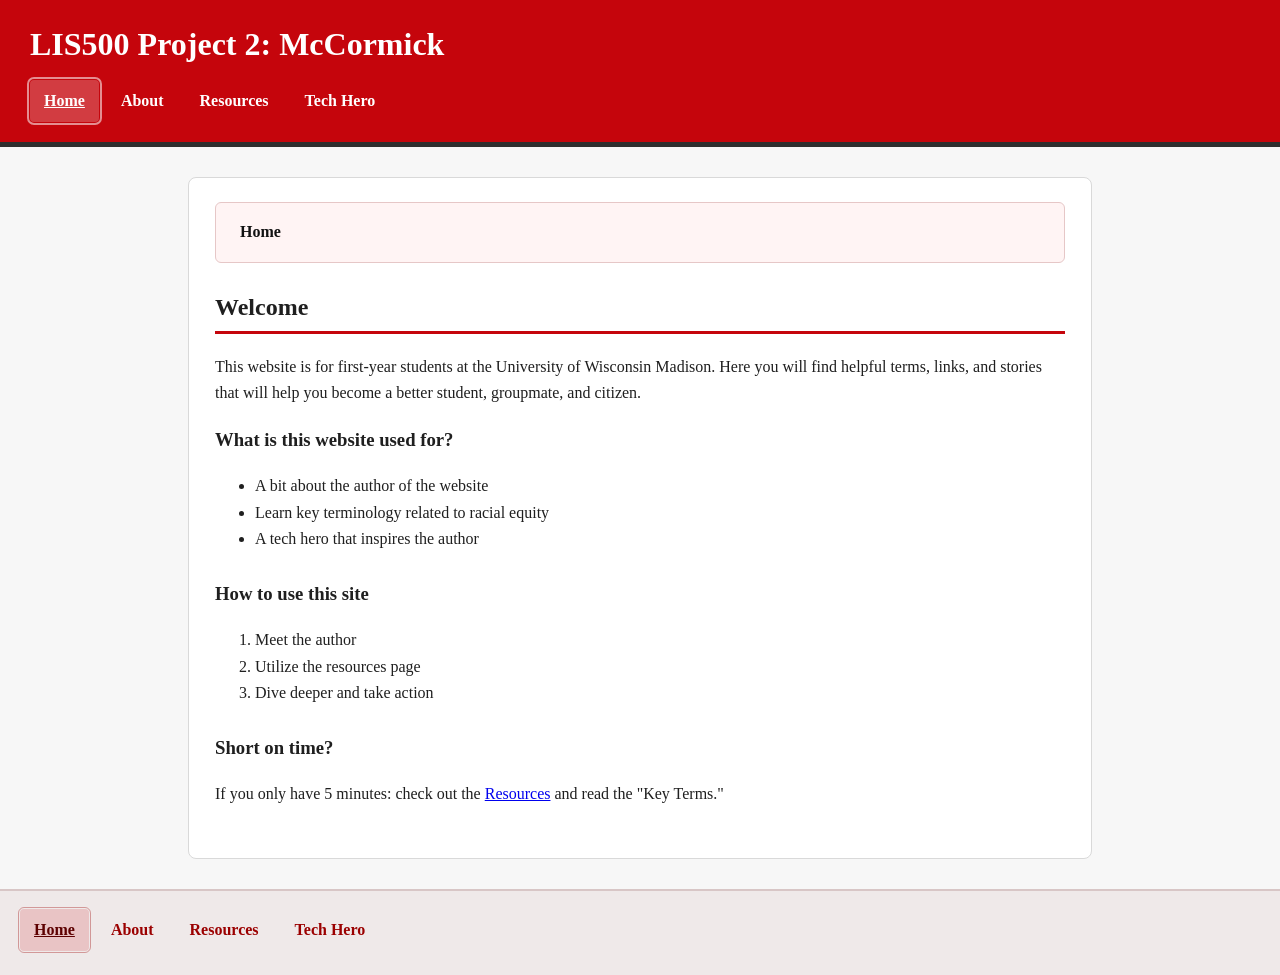
<file: index.html>
<!DOCTYPE html>
<html lang="en">
<head>
  <meta charset="UTF-8">
  <!-- Consistent across all pages -->
  <title>LIS500 Project 2: McCormick</title>
  <link rel="stylesheet" href="stylepage.css">
</head>
<body>
  <header class="site-header">
    <h1>LIS500 Project 2: McCormick</h1>
    <!-- Navigation -->
    <nav aria-label="Primary Navigation">
      <ul>
        <li><a href="index.html" class="active">Home</a></li>
        <li><a href="about.html">About</a></li>
        <li><a href="resources.html">Resources</a></li>
        <li><a href="tech-hero.html">Tech Hero</a></li>
      </ul>
    </nav>
  </header>
  <main id="main-content">
    <!-- Add breadcrumb -->
    <nav aria-label="Breadcrumb">
      <ol class="breadcrumbs">
        <li><a href="index.html" aria-current="page">Home</a></li>
      </ol>
    </nav>
    <article aria-labelledby="welcome-heading">
      <!-- Purpose of the site -->
      <h2 id="welcome-heading">Welcome</h2>
      <p class="lead">
        This website is for first-year students at the University of Wisconsin Madison. Here you will
        find helpful terms, links, and stories that will help you become a better student, groupmate, and citizen.
      </p>
      <section aria-labelledby="site-use-heading">
        <h3 id="site-use-heading">What is this website used for?</h3>
        <!--Any other way to show this besides a list? This feels basic.-->
        <ul>
          <li>A bit about the author of the website</li>
          <li>Learn key terminology related to racial equity</li>
          <li>A tech hero that inspires the author</li>
        </ul>
      </section>
      <section aria-labelledby="how-to-use-heading">
        <h3 id="how-to-use-heading">How to use this site</h3>
        <ol>
          <li>Meet the author</li>
          <li>Utilize the resources page</li>
          <li>Dive deeper and take action</li>
        </ol>
      </section>
      <aside aria-labelledby="quick-tip-heading">
        <h3 id="quick-tip-heading">Short on time?</h3>
        <p>
          If you only have 5 minutes: check out the <a href="resources.html">Resources</a> and read the "Key Terms."
        </p>
      </aside>
    </article>
  </main>
  <!--bottom line navigation here-->
  <footer class="site-footer">
    <nav aria-label="Footer Navigation">
      <ul>
        <li><a href="index.html" class="active">Home</a></li>
        <li><a href="about.html">About</a></li>
        <li><a href="resources.html">Resources</a></li>
        <li><a href="tech-hero.html">Tech Hero</a></li>
      </ul>
    </nav>
  </footer>
</body>
</html>
</file>
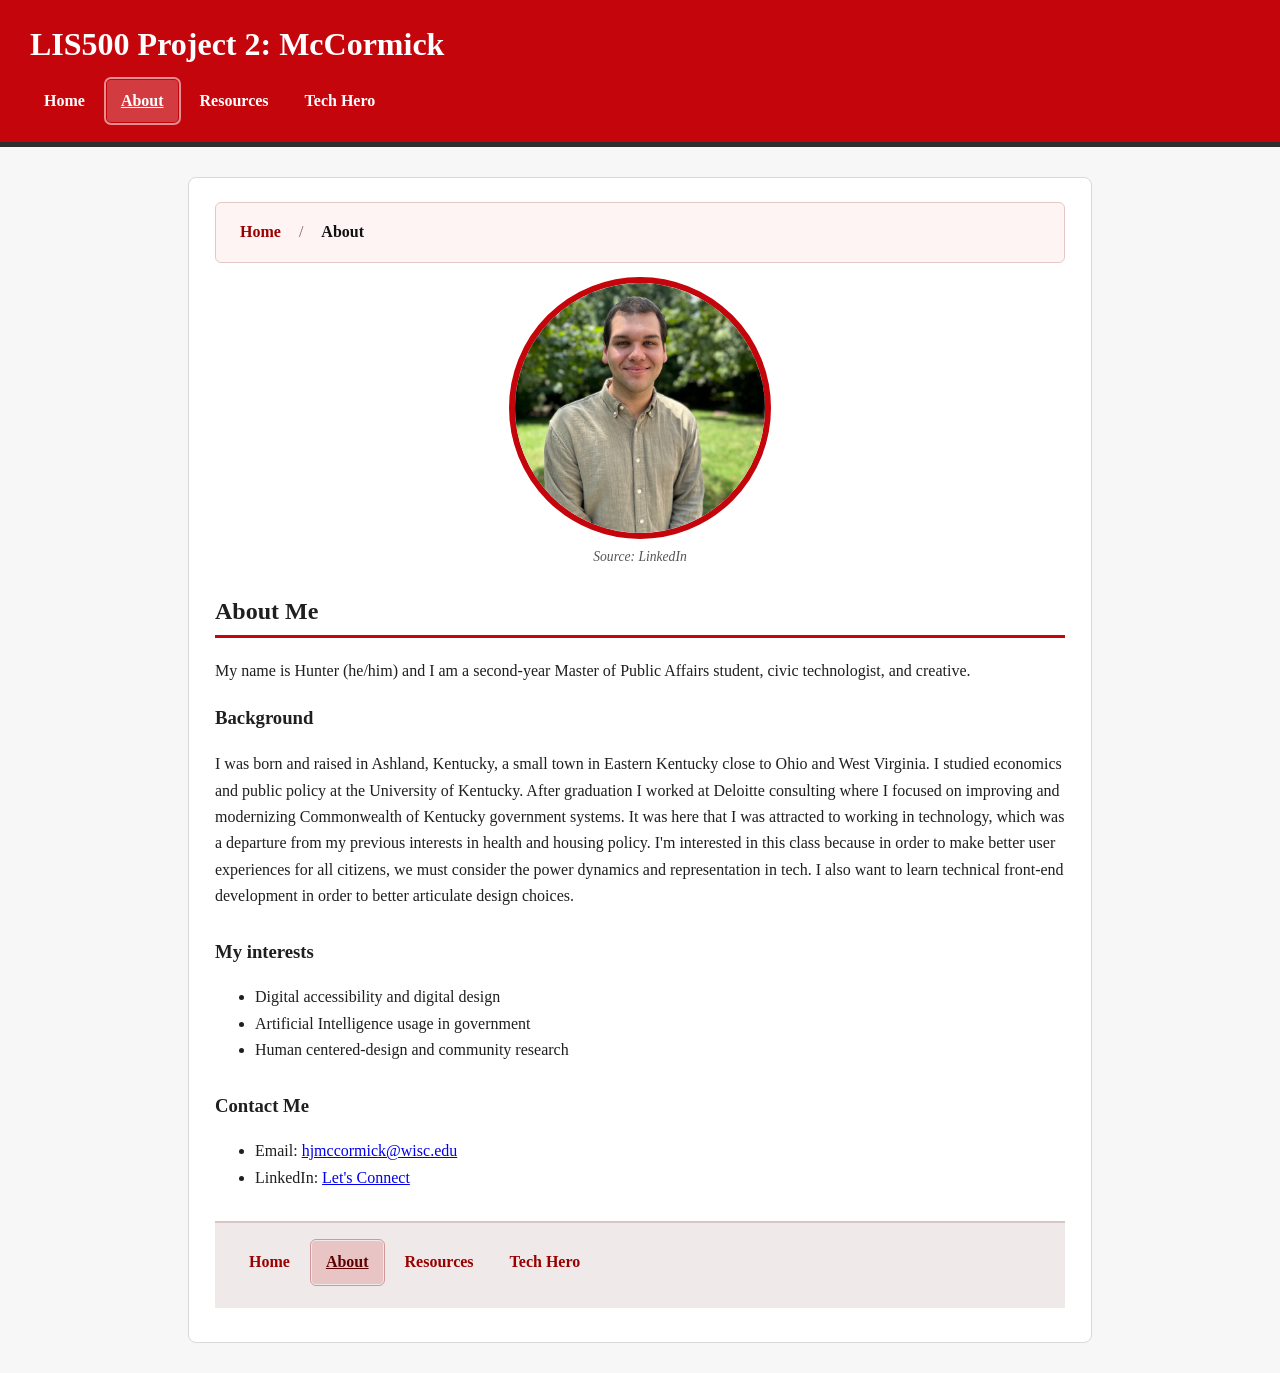
<file: about.html>
<!DOCTYPE html>
<html lang="en">
<head>
  <!-- redo for text rendering -->
  <meta charset="UTF-8">
  <title>LIS500 Project 2: McCormick</title>
  <link rel="stylesheet" href="stylepage.css">
</head>
<body>
  <a class="skip-link" href="#main-content">Skip to main content</a>
  <header class="site-header">
    <h1>LIS500 Project 2: McCormick</h1>
    <!-- Constant navigation code goes here -->
    <nav aria-label="Primary Navigation">
      <ul>
        <li><a href="index.html">Home</a></li>
        <li><a href="about.html" class="active">About</a></li>
        <li><a href="resources.html">Resources</a></li>
        <li><a href="tech-hero.html">Tech Hero</a></li>
      </ul>
    </nav>
  </header>
  <main id="main-content">
    <!-- Add breadcrumb for page navigation -->
    <nav aria-label="Breadcrumb">
      <ol class="breadcrumbs">
        <li><a href="index.html">Home</a></li>
        <li><a href="about.html" aria-current="page">About</a></li>
      </ol>
    </nav>
    <!-- Profile Picture -->
    <figure class="assets/images/headshot.jpg">
      <img src="headshot.jpg" class="profile-photo" alt="A headshot of Hunter softly smiling against a nature backdrop.">
      <figcaption class="image-credit">Source: LinkedIn</figcaption>
    </figure>
    <div class="container">
      <article aria-labelledby="about-me-heading">
        <header>
          <h2 id="about-me-heading">About Me</h2>
          <p class="intro">
            My name is Hunter (he/him) and I am a second-year Master of Public Affairs student, civic technologist,
            and creative.
          </p>
        </header>
        <section>
          <h3>Background</h3>
          <p>
            I was born and raised in Ashland, Kentucky, a small town in Eastern Kentucky close to Ohio and West
            Virginia. I studied economics and public policy at the University of Kentucky. After graduation I worked
            at Deloitte consulting where I focused on improving and modernizing Commonwealth of Kentucky
            government systems. It was here that I was attracted to working in technology, which was a departure from my
            previous interests in health and housing policy. I'm interested in this class because in order to make better
            user experiences for all citizens, we must consider the power dynamics and representation in tech. I also
            want to learn technical front-end development in order to better articulate design choices.
          </p>
        </section>
        <section>
          <h3>My interests</h3>
          <ul>
            <!-- Images, links, or cards instead of plain text -->
            <li>Digital accessibility and digital design</li>
            <li>Artificial Intelligence usage in government</li>
            <li>Human centered-design and community research</li>
          </ul>
        </section>
        <aside aria-labelledby="contact-heading">
          <h3 id="contact-heading">Contact Me</h3>
          <ul>
            <li>Email: <a href="mailto:hjmccormick@wisc.edu">hjmccormick@wisc.edu</a></li>
            <li>LinkedIn: <a href="https://www.linkedin.com/in/hunter-mccormick-75a8641b6/">Let's Connect</a></li>
          </ul>
        </aside>
  <!--constant bottom line navigation here-->
  <footer class="site-footer">
    <nav aria-label="Footer Navigation">
      <ul>
        <li><a href="index.html">Home</a></li>
        <li><a href="about.html" class="active">About</a></li>
        <li><a href="resources.html">Resources</a></li>
        <li><a href="tech-hero.html">Tech Hero</a></li>
      </ul>
    </nav>
  </footer>
</body>
</html>
</file>
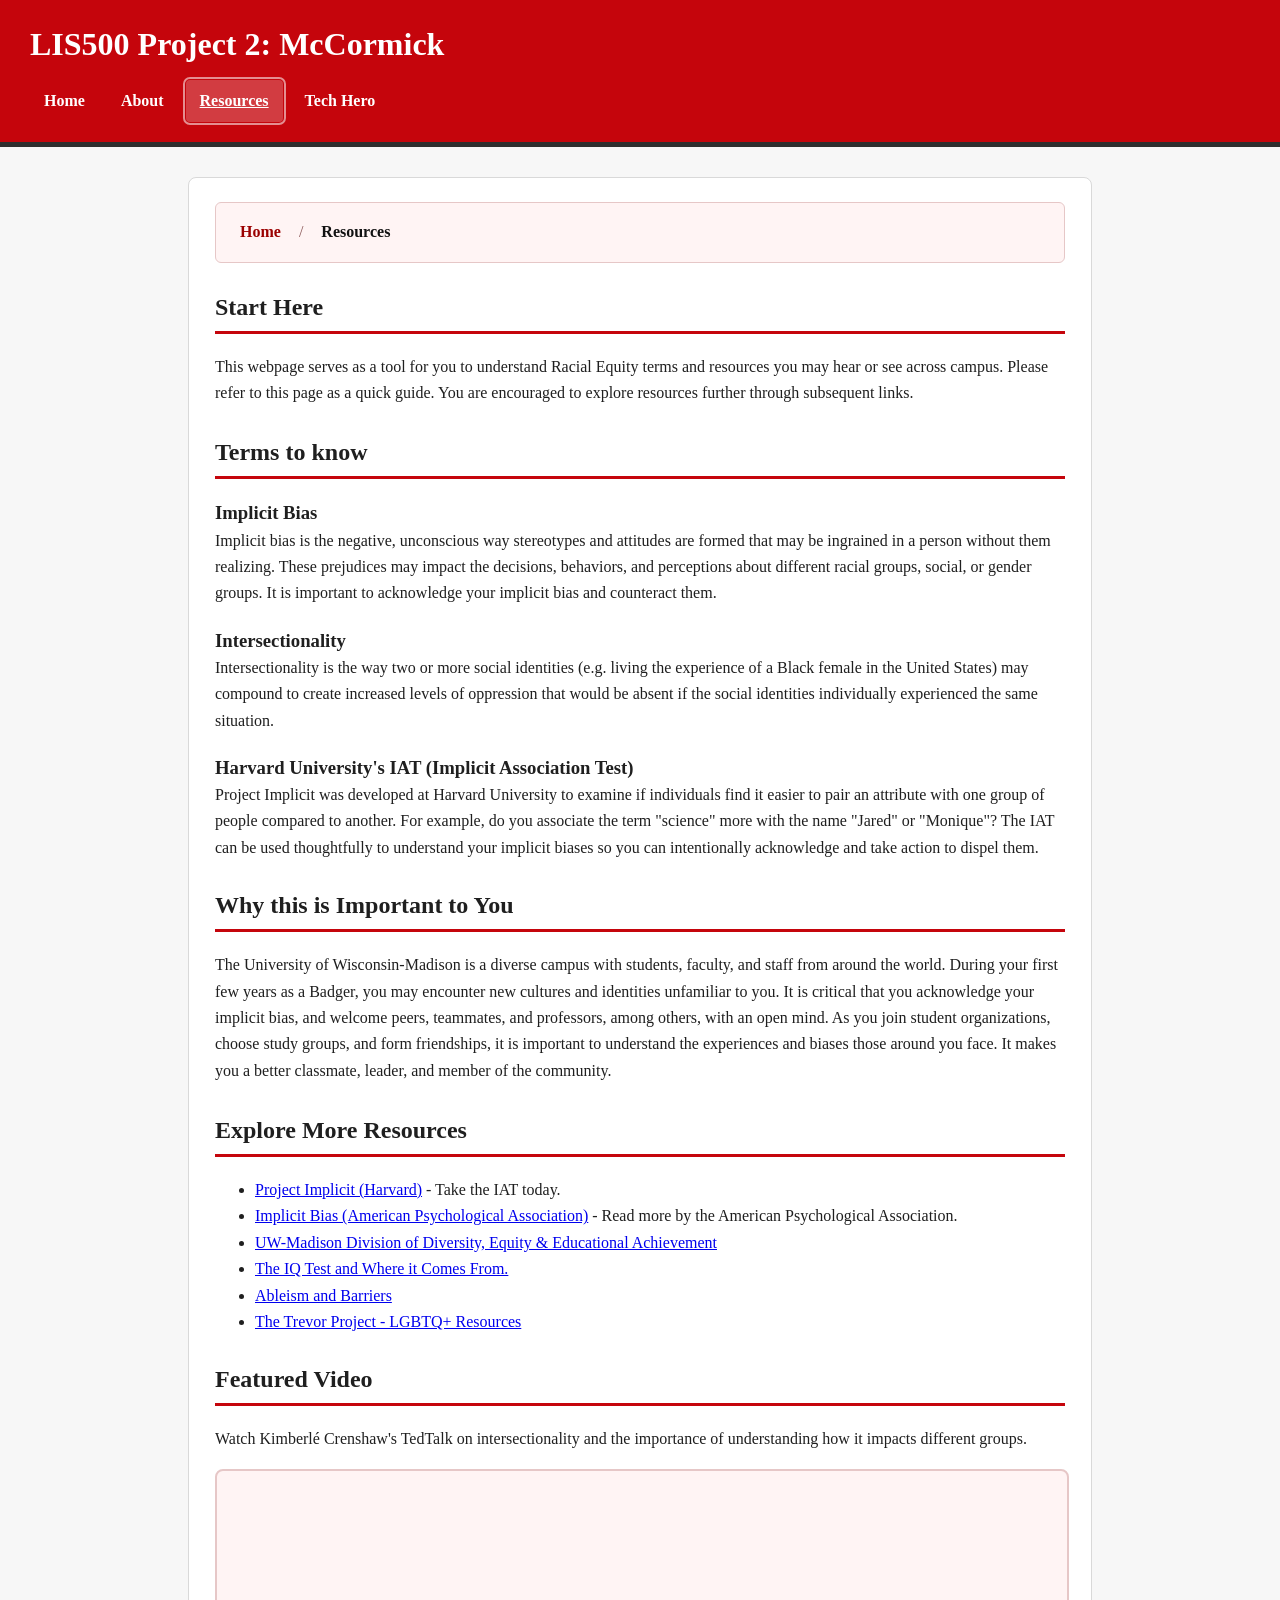
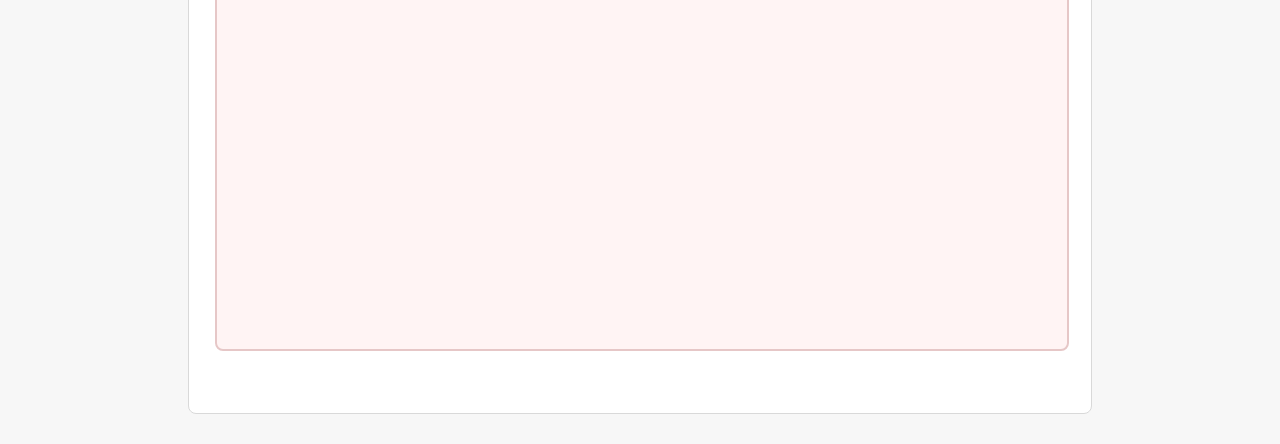
<file: resources.html>
<!DOCTYPE html>
<html lang="en">
<head>
  <meta charset="UTF-8">
  <!-- Shared page title format -->
  <title>LIS500 Project 2: McCormick</title>
  <link rel="stylesheet" href="stylepage.css">
</head>
<body>
  <header class="site-header">
    <h1>LIS500 Project 2: McCormick</h1>
    <!-- Constant navigation -->
    <nav aria-label="Primary Navigation">
      <ul>
        <li><a href="index.html">Home</a></li>
        <li><a href="about.html">About</a></li>
        <li><a href="resources.html" class="active">Resources</a></li>
        <li><a href="tech-hero.html">Tech Hero</a></li>
      </ul>
    </nav>
  </header>
  <main id="main-content">
    <!-- Add breadcrumb -->
    <nav aria-label="Breadcrumb">
      <ol class="breadcrumbs">
        <li><a href="index.html">Home</a></li>
        <li><a href="resources.html" aria-current="page">Resources</a></li>
      </ol>
    </nav>
    <article aria-labelledby="start-here-heading">
      <section>
        <h2 id="start-here-heading">Start Here</h2>
        <p>
          This webpage serves as a tool for you to understand Racial Equity terms and resources you may hear or see
          across campus. Please refer to this page as a quick guide. You are encouraged to explore resources further
          through subsequent links.
        </p>
      </section>
    </article>
    <!-- Begin main content -->
    <article aria-labelledby="terms-heading">
      <h2 id="terms-heading">Terms to know</h2>
      <dl>
        <dt class="term-title">Implicit Bias</dt>
        <dd>
          Implicit bias is the negative, unconscious way stereotypes and attitudes are formed that may be ingrained in
          a person without them realizing. These prejudices may impact the decisions, behaviors, and perceptions about
          different racial groups, social, or gender groups. It is important to acknowledge your implicit bias and
          counteract them.
        </dd>
        <dt class="term-title">Intersectionality</dt>
        <dd>
          Intersectionality is the way two or more social identities (e.g. living the experience of a Black female
          in the United States) may compound to create increased levels of oppression that would be absent
          if the social identities individually experienced the same situation.
        </dd>
        <dt class="term-title">Harvard University's IAT (Implicit Association Test)</dt>
        <dd>
          Project Implicit was developed at Harvard University to examine if individuals find it easier to
          pair an attribute with one group of people compared to another. For example, do you associate the term "science"
          more with the name "Jared" or "Monique"? The IAT can be used thoughtfully to understand your implicit biases
          so you can intentionally acknowledge and take action to dispel them.
        </dd>
      </dl>
    </article>
    <section>
      <h2>Why this is Important to You</h2>
      <p>
        The University of Wisconsin-Madison is a diverse campus with students, faculty, and staff from around the world.
        During your first few years as a Badger, you may encounter new cultures and identities unfamiliar to you. It
        is critical that you acknowledge your implicit bias, and welcome peers, teammates, and professors, among others,
        with an open mind. As you join student organizations, choose study groups, and form friendships, it is important
        to understand the experiences and biases those around you face. It makes you a better classmate, leader, and
        member of the community.
      </p>
    </section>
    <aside aria-labelledby="resource-list-heading">
      <h2 id="resource-list-heading">Explore More Resources</h2>
      <ul>
        <li>
          <a href="https://implicit.harvard.edu/implicit/" target="_blank" rel="noopener">Project Implicit (Harvard)</a>
          - Take the IAT today.
        </li>
        <li>
          <a href="https://www.apa.org/topics/implicit-bias" target="_blank" rel="noopener">Implicit Bias (American Psychological Association)</a>
          - Read more by the American Psychological Association.
        </li>
        <li>
          <a href="https://diversity.wisc.edu/" target="_blank" rel="noopener">
            UW-Madison Division of Diversity, Equity & Educational Achievement
          </a>
        </li>
        <li>
          <a href="https://www.edubloxtutor.com/history-iq-test/" target="_blank" rel="noopener">
            The IQ Test and Where it Comes From.
          </a>
        </li>
        <li>
          <a href="https://www.unh.edu/community-inclusion/accessible/disability-101/ableism-barriers" target="_blank" rel="noopener">
            Ableism and Barriers
          </a>
        </li>
         <li>
          <a href="https://www.thetrevorproject.org/resources/" target="_blank" rel="noopener">
           The Trevor Project - LGBTQ+ Resources
          </a>
        </li>
      </ul>
      <!--add intersectionality video for diverse media options-->
    </aside>
    <section aria-labelledby="video-heading">
      <h2 id="video-heading">Featured Video</h2>
      <p>
        Watch Kimberlé Crenshaw's TedTalk on intersectionality and the importance of understanding how it impacts different groups.
      </p>
      <div class="video-frame">
        <iframe
          src="https://embed.ted.com/talks/kimberle_crenshaw_the_urgency_of_intersectionality"
          title="TED Talk: The Urgency of Intersectionality by Kimberlé Crenshaw"
        </iframe>
      </div>
    </section>
  </main>
  <!--bottom navigation goes here-->
  <footer class="site-footer">
    <nav aria-label="Footer Navigation">
      <ul>
        <li><a href="index.html">Home</a></li>
        <li><a href="about.html">About</a></li>
        <li><a href="resources.html" class="active">Resources</a></li>
        <li><a href="tech-hero.html">Tech Hero</a></li>
      </ul>
    </nav>
  </footer>
</body>
</html>
</file>
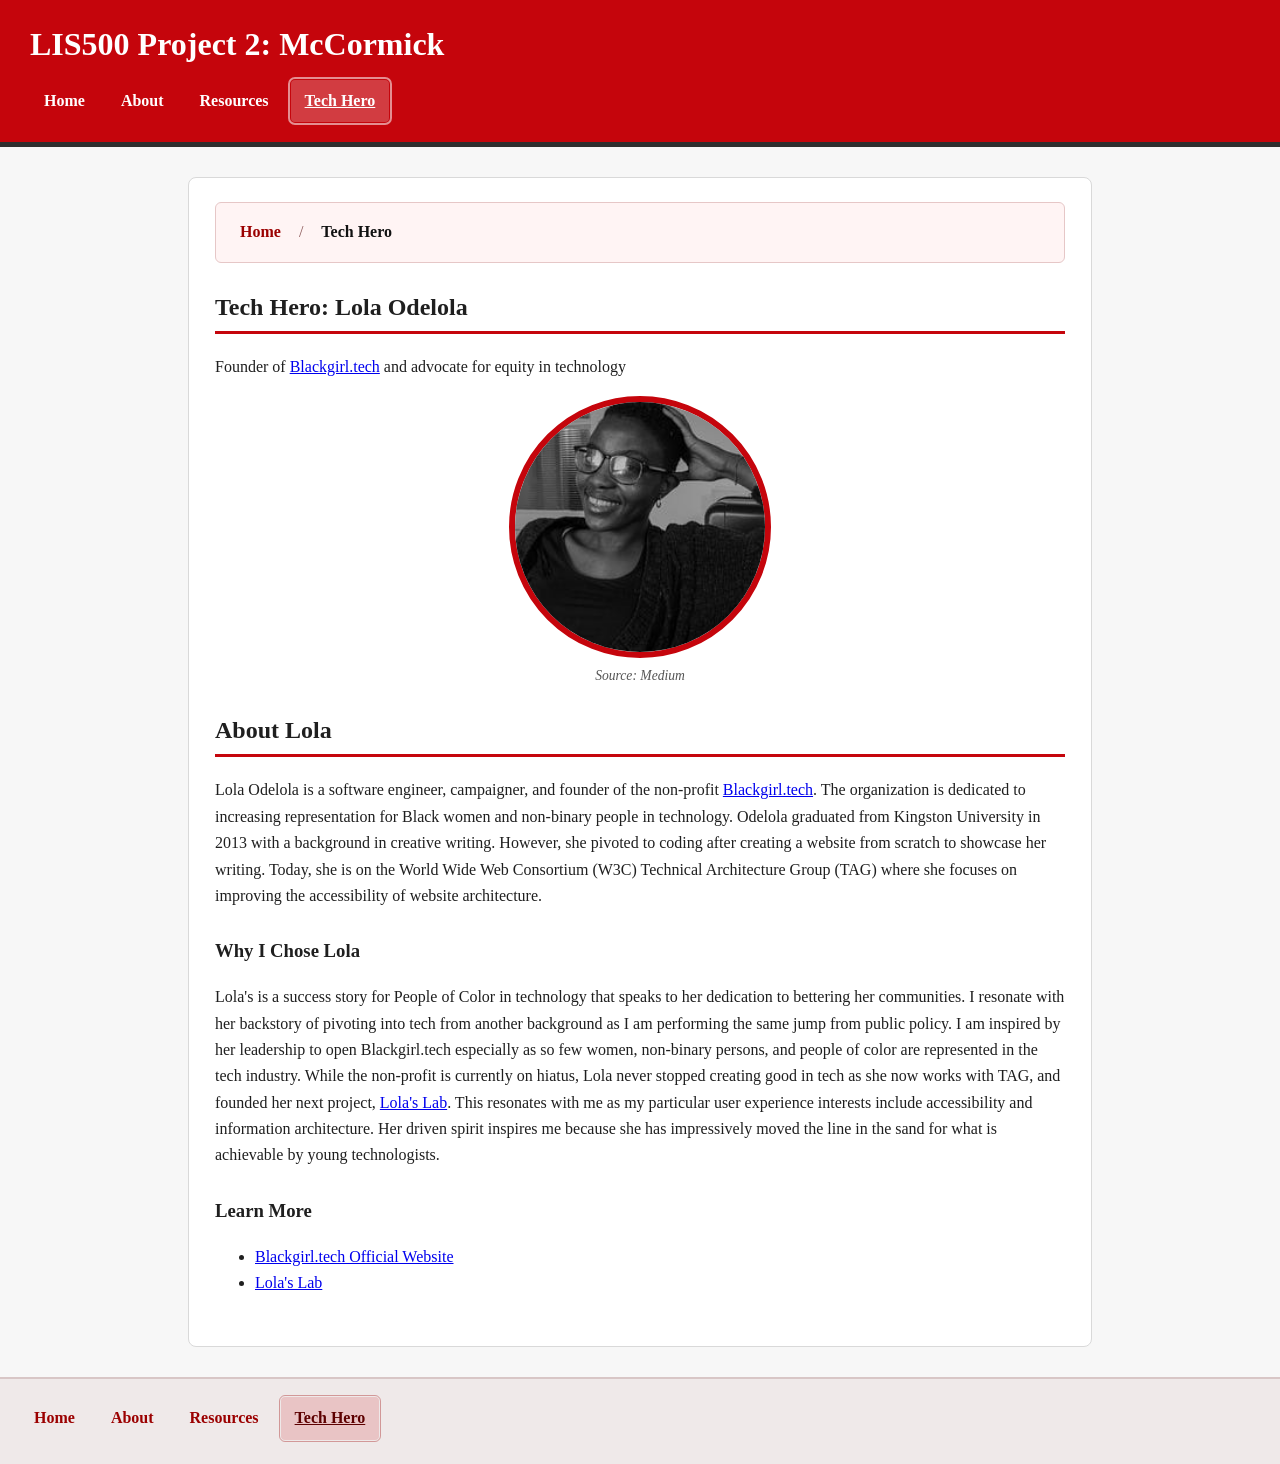
<file: tech-hero.html>
<!DOCTYPE html>
<html lang="en">
<head>
  <meta charset="UTF-8">
  <title>LIS500 Project 2: McCormick</title>
  <link rel="stylesheet" href="stylepage.css">
</head>
<body>
  <a class="skip-link" href="#main-content">Skip to main content</a>
  <header class="site-header">
    <h1>LIS500 Project 2: McCormick</h1>
    <!-- Constant topline navigation -->
    <nav aria-label="Primary Navigation">
      <ul>
        <li><a href="index.html">Home</a></li>
        <li><a href="about.html">About</a></li>
        <li><a href="resources.html">Resources</a></li>
        <li><a href="tech-hero.html" class="active">Tech Hero</a></li>
      </ul>
    </nav>
  </header>
  <main id="main-content" class="site-main">
    <!-- Add breadcrumb -->
    <nav aria-label="Breadcrumb">
      <ol class="breadcrumbs">
        <li><a href="index.html">Home</a></li>
        <li><a href="tech-hero.html" aria-current="page">Tech Hero</a></li>
      </ol>
    </nav>
    <div class="container">
      <article aria-labelledby="hero-heading">
        <header>
          <h2 id="hero-heading">Tech Hero: Lola Odelola</h2>
          <p class="lead">Founder of <a href="https://blackgirl.tech/" target="_blank" rel="noopener">Blackgirl.tech</a> and advocate for equity in technology</p>
        </header>
        <!-- Insert caption, look up how to do so -->
        <figure class="hero-image">
          <img
            src="lola-odelola.jpg"
            class="profile-photo"
            alt="Lola Odelola sitting on a couch smiling at the camera looking confident and relaxed.">
          <figcaption class="image-credit">Source: Medium</figcaption>
        </figure>
        <h2>About Lola</h2>
        <section>
          <p>
            Lola Odelola is a software engineer, campaigner, and founder of the non-profit
            <a href="https://blackgirl.tech/" target="_blank" rel="noopener">Blackgirl.tech</a>.
            The organization is dedicated to increasing representation for Black women and non-binary people
            in technology. Odelola graduated from Kingston University in 2013 with a background in creative writing.
            However, she pivoted to coding after creating a website from scratch to showcase her writing. Today, she
            is on the World Wide Web Consortium (W3C) Technical Architecture Group (TAG) where she focuses on
            improving the accessibility of website architecture.
          </p>
        </section>
        <section>
          <h3>Why I Chose Lola</h3>
          <p>
            Lola's is a success story for People of Color in technology that speaks to her dedication to bettering
            her communities. I resonate with her backstory of pivoting into tech from another background as I am
            performing the same jump from public policy. I am inspired by her leadership to open Blackgirl.tech
            especially as so few women, non-binary persons, and people of color are represented in the tech industry.
            While the non-profit is currently on hiatus, Lola never stopped creating good in tech as she now works with TAG,
            and founded her next project, <a href="https://lolaslab.co/" target="_blank" rel="noopener">Lola's Lab</a>.
            This resonates with me as my particular user experience interests include accessibility and information
            architecture. Her driven spirit inspires me because she has impressively moved the line in the sand for what
            is achievable by young technologists.
          </p>
        </section>
        <aside aria-labelledby="learn-more-heading">
          <h3 id="learn-more-heading">Learn More</h3>
          <ul>
            <li>
              <a href="https://blackgirl.tech/" target="_blank" rel="noopener">
                Blackgirl.tech Official Website
              </a>
            </li>
            <li>
              <a href="https://lolaslab.co/" target="_blank" rel="noopener">
                Lola's Lab
              </a>
            </li>
          </ul>
        </aside>
      </article>
    </div>
  </main>
  <!--Bottom navigation goes here-->
  <footer class="site-footer">
    <nav aria-label="Footer Navigation">
      <ul>
        <li><a href="index.html">Home</a></li>
        <li><a href="about.html">About</a></li>
        <li><a href="resources.html">Resources</a></li>
        <li><a href="tech-hero.html" class="active">Tech Hero</a></li>
      </ul>
    </nav>
  </footer>
</body>
</html>
</file>
<file: stylepage.css>
/* Colors based on UW branding*/
:root {
  --uw-red: #c5050c;
  --uw-dark-red: #9b0000;
  --uw-black: #2e2e2e;
  --uw-light: #f7f7f7;
  --uw-card: #ffffff;
  --uw-border: #d9d9d9;
  --text: #1f1f1f;
}

body {
  margin: 0;
  padding: 0;
  font-family: Georgia, "Times New Roman", Times, serif;
  background-color: var(--uw-light);
  color: var(--text);
  line-height: 1.5;
}

.skip-link {
  position: absolute;
  left: 8px;
  top: -40px;
  z-index: 1000;
  padding: 8px 10px;
  color: #ffffff;
  background: #000;
  border-radius: 4px;
}

.skip-link:focus {
  top: 8px;
}

/* Header */
.site-header {
  background-color: var(--uw-red);
  color: #ffffff;
  padding: 20px 30px;
  border-bottom: 5px solid var(--uw-black);
}

.site-header h1 {
  margin: 0 0 12px;
  color: #ffffff;
}

nav ul {
  /* Try and add flex wrapping for whitespace */
  display: flex;
  flex-wrap: wrap;
  gap: 8px;
  margin: 0;
  padding: 0;
  list-style: none;
}

nav a {
  display: inline-block;
  padding: 8px 14px;
  border-radius: 4px;
  text-decoration: none;
  font-weight: bold;
  color: #ffffff;
  transition: background-color 0.2s, color 0.2s, transform 0.2s;
}

nav a:hover {
  color: #ffffff;
  background-color: rgba(255, 255, 255, 0.15);
  text-decoration: underline;
  transform: translateY(-1px);
}

nav a.active {
  color: #ffffff;
  text-decoration: underline;
  background-color: rgba(255, 255, 255, 0.22);
  outline: 2px solid rgba(255, 255, 255, 0.55);
  outline-offset: 1px;
}

/* Content */
main {
  max-width: 850px;
  margin: 30px auto;
  padding: 24px 26px 34px;
  background-color: var(--uw-card);
  border: 1px solid var(--uw-border);
  border-radius: 8px;
}
section {
  margin-bottom: 28px;
}
p,
li,
dd {
  line-height: 1.65;
}
h2 {
  margin-top: 26px;
  padding-bottom: 6px;
  border-bottom: 3px solid var(--uw-red);
}
h3 {
  margin-top: 20px;
}
img {
  max-width: 100%;
  display: block;
  margin-bottom: 6px;
}
figure {
  margin: 0 0 20px;
}
.profile-photo {
  /* Change squares to circles back on feedback */
  width: 250px;
  height: 250px;
  object-fit: cover;
  border: 6px solid var(--uw-red);
  border-radius: 50%;
  margin: 0 auto 8px;
}
.image-credit {
  margin-top: 0;
  text-align: center;
  font-size: 0.85em;
  color: #555;
  font-style: italic;
}
.headshot-img,
.hero-image {
  text-align: center;
  margin: 0 auto 20px;
}
dl {
  margin: 0;
}
dt.term-title {
  margin-top: 20px;
  font-size: 1.17em;
  font-weight: bold;
}
dd {
  margin: 0 0 14px 0;
}
.breadcrumbs {
  /* Differentiate breadcrumb from main content somehow */
  margin: 0 0 14px;
  padding: 8px 10px;
  list-style: none;
  background-color: #fff4f4;
  border: 1px solid #e6c7c7;
  border-radius: 6px;
}
.breadcrumbs li {
  display: inline;
}
.breadcrumbs li + li::before {
  content: " / ";
  color: #8c5a5a;
}
.breadcrumbs a {
  color: var(--uw-dark-red);
}
.breadcrumbs [aria-current="page"] {
  font-weight: bold;
  color: #111;
  text-decoration: none;
}
.video-frame {
  /* Fix box framing */
  position: relative;
  width: 100%;
  padding-top: 56.25%;
  margin-top: 12px;
  border: 2px solid #e6c7c7;
  border-radius: 8px;
  overflow: hidden;
  background-color: #fff4f4;
}
.video-frame iframe {
  position: absolute;
  top: 0;
  left: 0;
  width: 100%;
  height: 100%;
  border: 0;
}
.video-frame video {
  position: absolute;
  top: 0;
  left: 0;
  width: 100%;
  height: 100%;
  border: 0;
  object-fit: cover;
}
/* Footer */
.site-footer {
  margin-top: 30px;
  padding: 18px 20px 24px;
  background-color: #efe9e9;
  border-top: 2px solid #d8c6c6;
}
.site-footer p {
  margin: 0 0 8px;
}
.site-footer nav a {
  color: var(--uw-dark-red);
  background-color: transparent;
}
.site-footer nav a:hover {
  color: #750a0a;
  background-color: rgba(197, 5, 12, 0.1);
}
.site-footer nav a.active {
  color: #5d0000;
  background-color: rgba(197, 5, 12, 0.16);
  outline: 1px solid rgba(155, 0, 0, 0.35);
}

/* Links and Media */
@media (max-width: 640px) {
  .site-header {
    padding: 16px;
  }
  main {
    margin: 20px auto;
    padding: 16px 14px 20px;
  }
  .profile-photo {
    width: 200px;
    height: 200px;
  }
}
</file>
